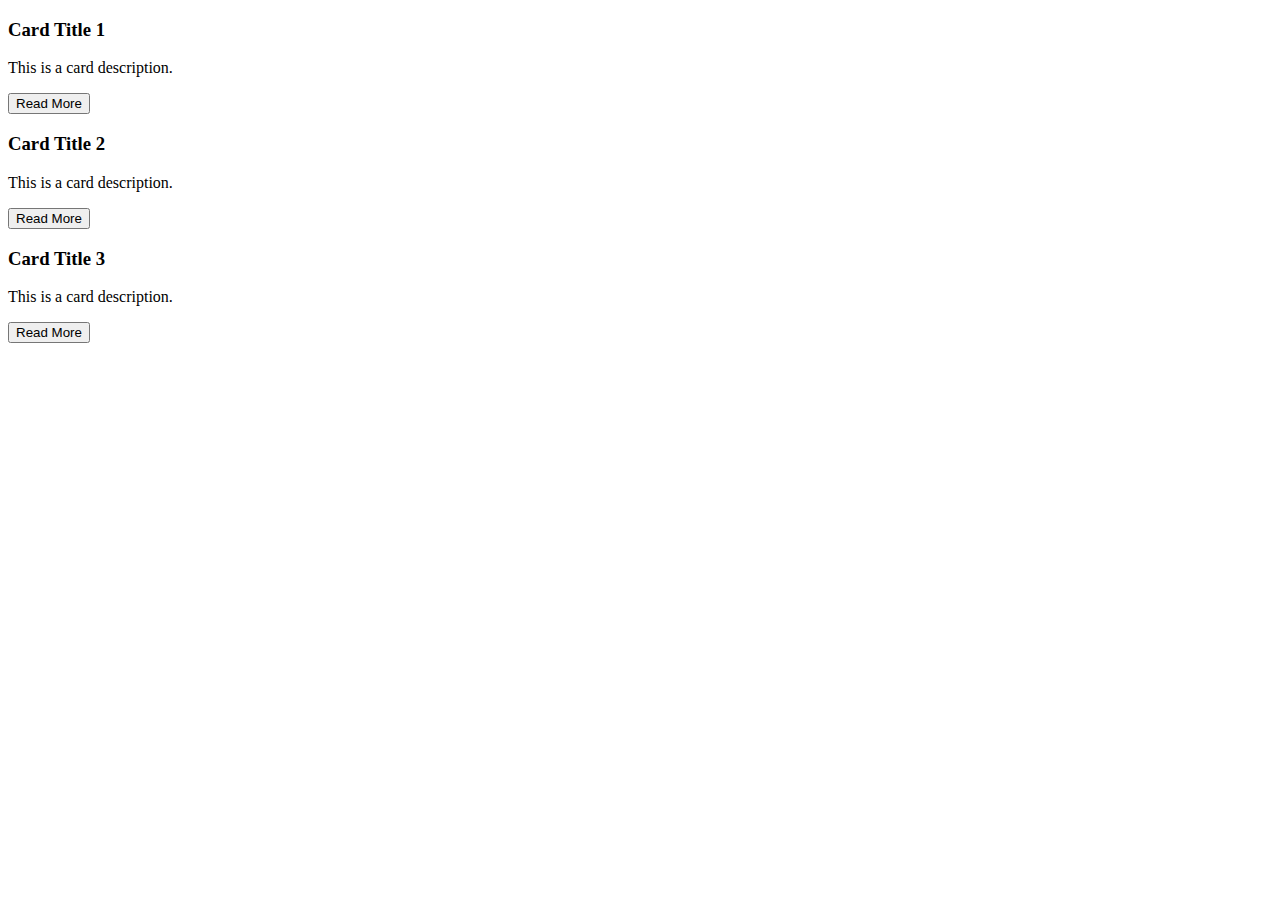
<file: gallery.html>
<!DOCTYPE html>
<html lang="en">
<head>
  
  <title>Gallery Page</title>
  <link rel="style sheet" href="./"
  
</head>
<body>
  <div class="cards-container">
    <div class="card">
        <h3>Card Title 1</h3>
        <p>This is a card description.</p>
        <button>Read More</button>
    </div>

    <div class="card">
        <h3>Card Title 2</h3>
        <p>This is a card description.</p>
        <button>Read More</button>
    </div>

    <div class="card">
        <h3>Card Title 3</h3>
        <p>This is a card description.</p>
        <button>Read More</button>
    </div>
</div>
</body>
</html>
</file>
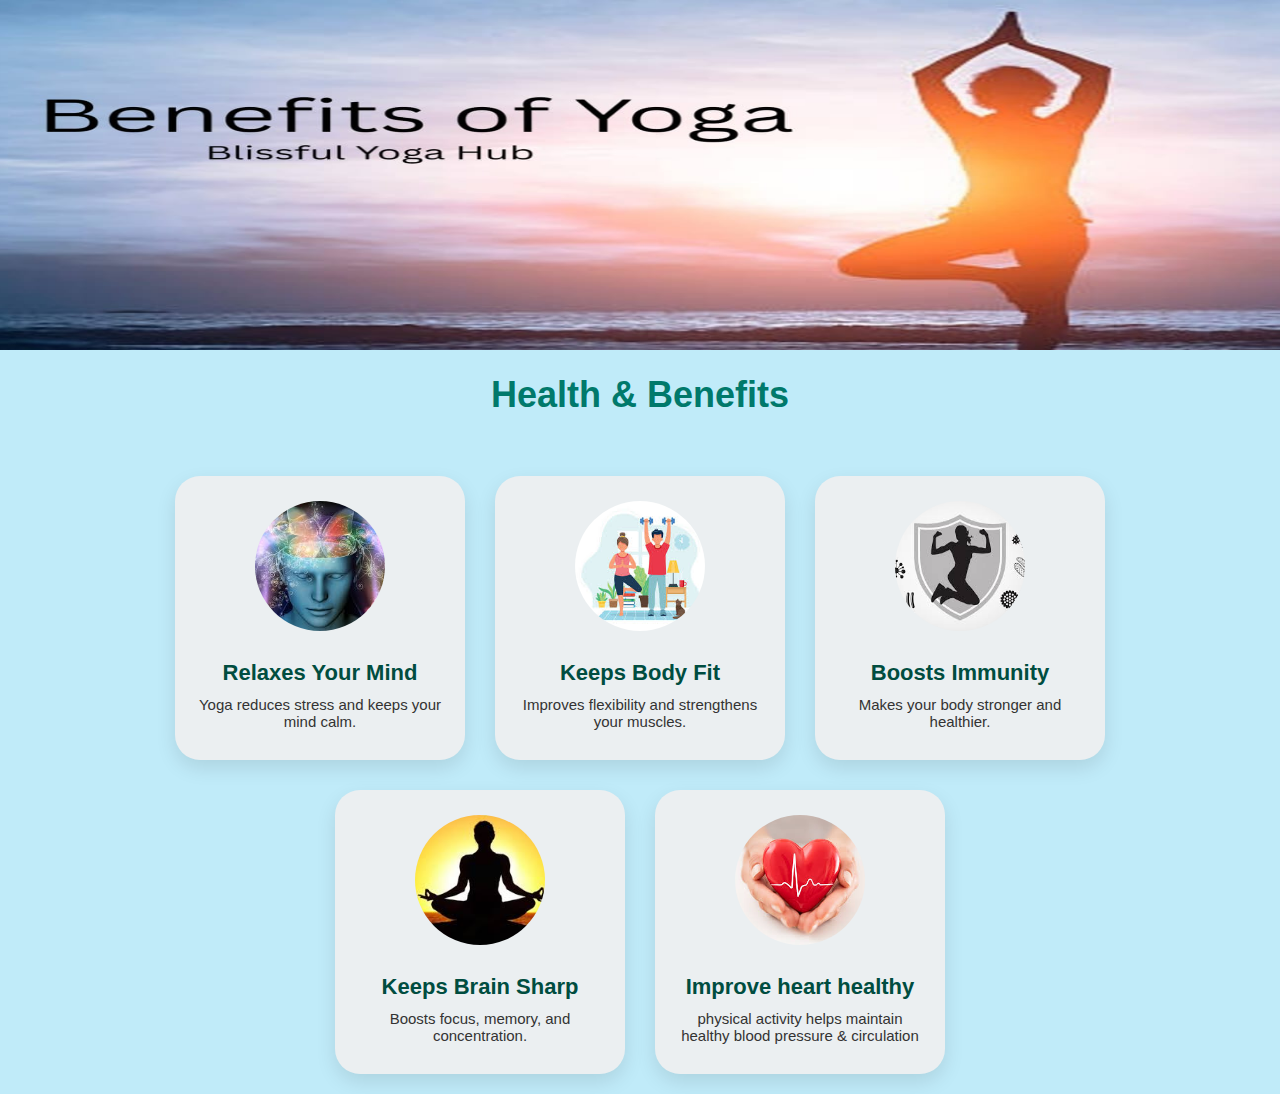
<file: pages/benefits.html>
<!DOCTYPE html>
<html lang="en">
<head>
    <meta charset="UTF-8">
    <title>Health & Benefits</title>
    <link rel="stylesheet" href="./benefit.css"> 

</head>
<body>
 <img src="../images/benefits of yoga.jpg" height="350px" width="1580px">
   
  <h1>Health & Benefits</h1>
     <div class="cards-container">

        <div class="card">
            <img src="../images/brain.jpg" alt="Brain">
            <h2>Relaxes Your Mind</h2>
            <p>Yoga reduces stress and keeps your mind calm.</p>
        </div>

        <div class="card">
            <img src="../images/body fit.jpg" alt="Body Fit">
            <h2>Keeps Body Fit</h2>
            <p>Improves flexibility and strengthens your muscles.</p>
        </div>
             <div class="card">
            <img src="../images/immunity.jpg" alt="Immunity">
            <h2>Boosts Immunity</h2>
            <p>Makes your body stronger and healthier.</p>
        </div>

          <div class="card">
            <img src="../images/mind.jpg" alt="Mind">
            <h2>Keeps Brain Sharp</h2>
            <p>Boosts focus, memory, and concentration.</p>
        </div>
            <div class="card">
            <img src="../images/heart.jpg" alt="Heart">
            <h2>Improve heart healthy</h2>
            <p>physical activity helps maintain healthy blood pressure & circulation</p>
        </div>

        

   

</body>
</html>
</file>
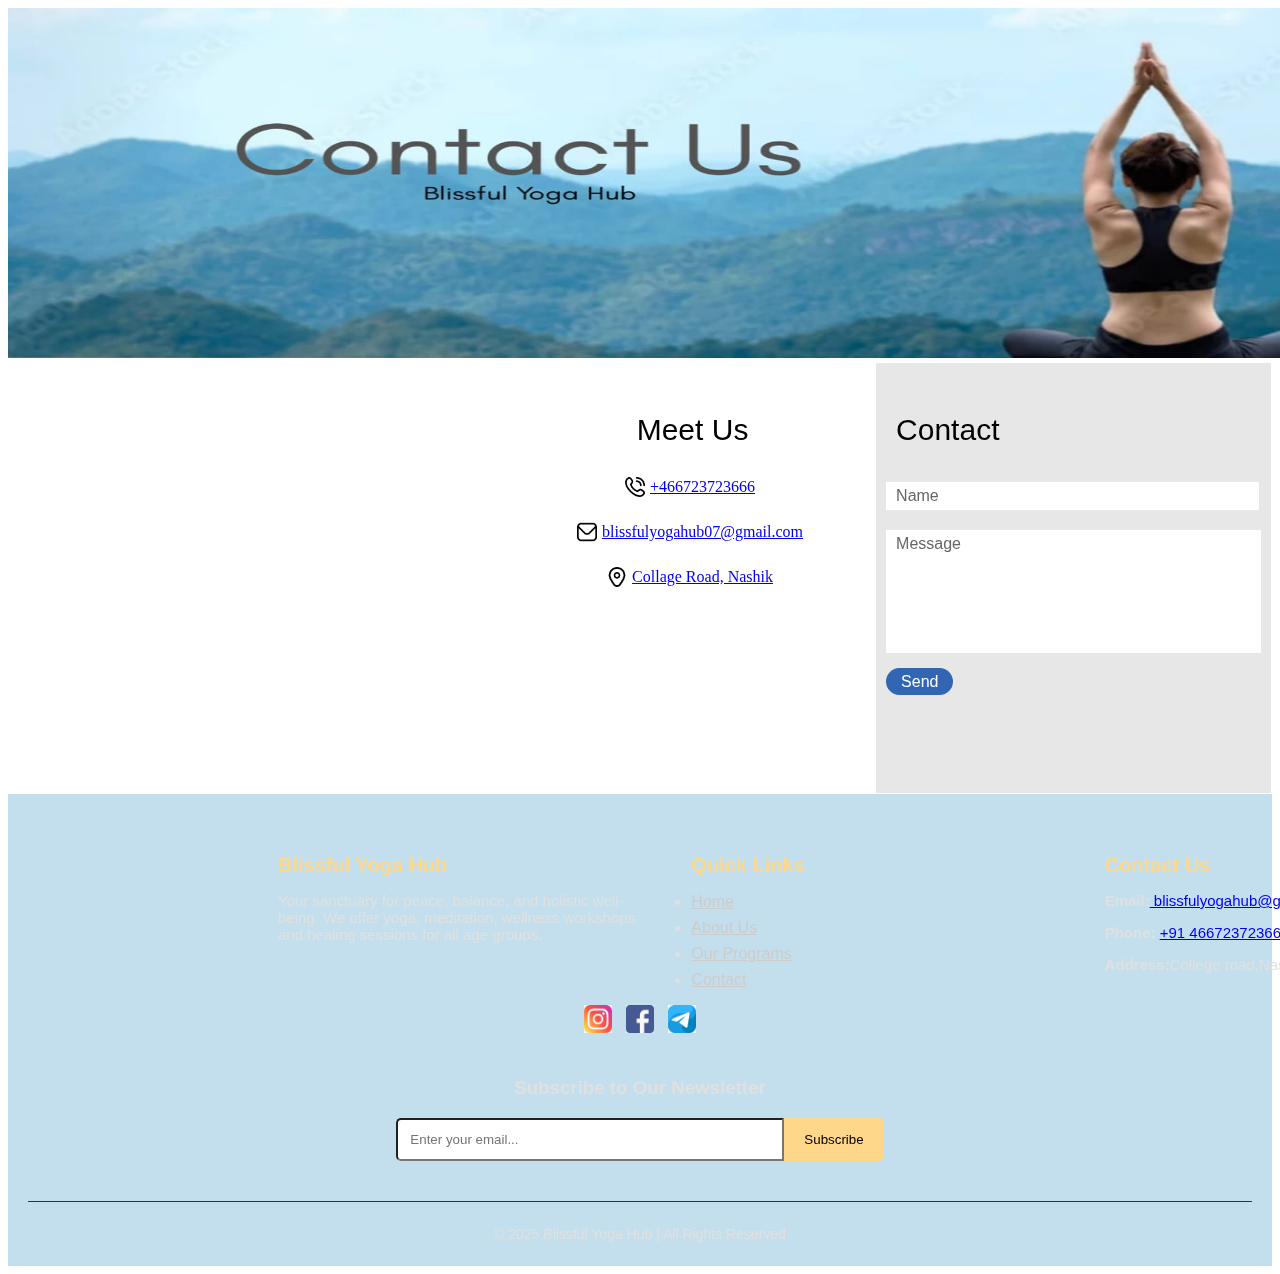
<file: pages/contact.html>
<!DOCTYPE html>
<html>

<head>
  <title>Contact Us</title>
</head>
<style>
  .main-page {
    padding-right: 5px 30px 0px 30px;
  }

  body {
    background-color: rgb(255, 255, 255);
  }

  .container {
    display: flex;
    justify-content: space-evenly;
    flex-wrap: nowrap;
  }

  .item {
    background-color: white;
    height: 430px;
    width: 500px;
    border: 1px solid rgb(255, 255, 255);
  }

  .item:hover {
    border: 1px solid rgb(236, 234, 234);
    transition: 2s;
  }

  .heading {
    display: flex;
    justify-content: center;
    font-size: 30px;
    font-family: 'Lucida Sans', 'Lucida Sans Regular', 'Lucida Grande', 'Lucida Sans Unicode', Geneva, Verdana, sans-serif;
    padding: 40px 40px 10px 50px;
    margin-top: 10px;
    align-items: center;
  }

  .images {
    display: inline-flexbox;
  }



  .proj-sub-information {
    display: flex;
    justify-content: center;
    padding: 15px 20px 0px 20px;

  }

  .info {
    display: inline-flex;
    align-items: center;
    justify-content: center;
  }

  .img {
    display: inline-flex;
    align-items: center;
    padding: 5px;

  }

  .item2 {
    background-color: rgb(232, 231, 231);
    height: 430px;
    width: 500px;
    border: 1px solid rgb(255, 255, 255);
    margin-bottom: 40pxpx;
  }

  .heading2 {
    display: flex;
    align-items: center;
    font-size: 30px;
    font-family: 'Lucida Sans', 'Lucida Sans Regular', 'Lucida Grande', 'Lucida Sans Unicode', Geneva, Verdana, sans-serif;
    font-weight: 200;
    padding: 20px 5px 10px 20px;
    margin-top: 30px;
  }

  .user-info {
    display: flex;
    align-items: center;
    border-color: 1px solid rgb(19, 17, 17);
  }

  .user-name {
    background-color: white;
    color: rgb(104, 101, 101);
    padding: 5px 320px 5px 10px;
    margin: 25px 10px 10px 10px;
    font-family: 'Lucida Sans', 'Lucida Sans Regular', 'Lucida Grande', 'Lucida Sans Unicode', Geneva, Verdana, sans-serif;

  }

  .user-info2 {
    display: flex;
    align-items: center;
  }

  .user-message {
    background-color: white;
    color: rgb(104, 101, 101);
    padding: 5px 300px 100px 10px;
    margin: 10px 10px 20px 10px;
    font-family: 'Lucida Sans', 'Lucida Sans Regular', 'Lucida Grande', 'Lucida Sans Unicode', Geneva, Verdana, sans-serif;

  }

  .send-button {
    background-color: #3366b2;
    color: white;
    padding: 5px 15px 5px 15px;
    margin: 10px;
    font-family: 'Lucida Sans', 'Lucida Sans Regular', 'Lucida Grande', 'Lucida Sans Unicode', Geneva, Verdana, sans-serif;
    border-radius: 20px;
  }

  .contact-section {
    padding: 50px 0;
    background: #f7f7f7;
    display: flex;
    justify-content: center;
  }

  .contact-container {
    width: 90%;
    max-width: 1100px;
    display: flex;
    justify-content: space-between;
    gap: 30px;
  }

  .meet-box,
  .form-box {
    background: white;
    padding: 35px 40px;
    flex: 1;
    border-radius: 10px;
    box-shadow: 0 4px 12px rgba(0, 0, 0, 0.1);
  }

  /* Center Everything Inside Meet Us Box */
  .meet-box {
    text-align: center;
  }

  .meet-box h2 {
    margin-bottom: 25px;
  }

  .info-item {
    display: flex;
    align-items: center;
    justify-content: center;
    gap: 10px;
    margin-bottom: 15px;
    font-size: 16px;
  }

  .footer {
    background: #c3dfed;
    color: #e0e0e0;
    padding: 40px 20px 10px;
    font-family: 'Poppins', sans-serif;
  }

  .footer-container {
    display: flex;
    flex-wrap: wrap;
    justify-content: space-between;
    gap: 40px;
    width: 1200px;
    margin-left: 250px;

  }

  .footer-box {
    flex: 1 1 250px;
  }

  .footer-box h3 {
    margin-bottom: 15px;
    color: #ffd78a;
    font-size: 20px;
  }

  .footer-box p {
    font-size: 15px;

  }

  .footer-box ul {
    padding: 0;
  }

  .footer-box ul li {
    margin: 8px 0;
  }

  .footer-box ul li a {
    color: #cccccc;
    transition: 0.3s;
  }

  .footer-box ul li a:hover {
    color: #ffd78a;
    padding-left: 5px;
  }

  .social-links a {
    font-size: 22px;
    margin-right: 10px;
    color: #ffd78a;
    transition: 0.3s;
  }

  .social-links a:hover {
    color: white;
  }

  .newsletter {
    text-align: center;
    margin: 40px auto;
    width: 600px;
  }

  .newsletter-box {
    display: flex;
    justify-content: center;
    margin-top: 10px;
  }

  .newsletter input {
    padding: 12px;
    width: 60%;
    border-radius: 5px 0 0 5px;
  }

  .newsletter button {
    padding: 12px 20px;
    border: none;
    background: #ffd78a;
    color: black;
    border-radius: 0 5px 5px 0;
    cursor: pointer;
    transition: 0.3s;
  }

  .newsletter button:hover {
    background: white;
  }

  .footer-bottom {
    text-align: center;
    border-top: 1px solid #333;
    margin-top: 30px;
    padding-top: 10px;
  }

  .footer-bottom p {
    font-size: 14px
  }

  .social-icons img {
    width: 28px;
    margin: 0 5px;
    transition: 0.3s;
  }
</style>

</body>
<img src="../images/contact.jpg" height="350px" width="1497px" class="main-page" />
<div class="container">
  <div class="item">
    <iframe
      src="https://www.google.com/maps/embed?pb=!1m18!1m12!1m3!1d3749.060111131785!2d73.76038467464845!3d20.005991681399607!2m3!1f0!2f0!3f0!3m2!1i1024!2i768!4f13.1!3m3!1m2!1s0x3bddeb994f54f533%3A0xef938d11bd1d4c9e!2sCollege%20Rd%2C%20Nashik%2C%20Maharashtra!5e0!3m2!1sen!2sin!4v1764781768917!5m2!1sen!2sin"
      width="490" height="430" style="border:0;" allowfullscreen="" loading="lazy"
      referrerpolicy="no-referrer-when-downgrade"></iframe>
  </div>

  <div class="item">
    <span class="heading">Meet Us</span>

    <diV class="proj-information">

      <div class="proj-sub-information">
        <img src="../images/phone-call.png" height="20px" class="img" />
        <span class="info"><a href="callus:+466723723666">+466723723666</a></span>
      </div>

      <div class="proj-sub-information">
        <img src="../images/mail.png" height="20px" class="img" />
        <span class="info"><a href="mailto:blissfulyogahub07@gmail.com">blissfulyogahub07@gmail.com</a></span>
      </div>

      <div class="proj-sub-information">
        <img src="../images/location.png" height="20px" class="img" />
        <span class="info"><a href="map:Collage Road, Nashik">Collage Road, Nashik</a></span>
      </div>

    </diV>
  </div>

  <div class="item2">
    <span class="heading2">Contact</span>
    <div class="user-info">
      <span class="user-name">Name</span>
    </div>
    <div class="user-info2">
      <span class="user-message">Message</span>
    </div>
    <div class="">
      <span class="send-button">Send</span>
    </div>
  </div>
</div>

<footer class="footer">
  <div class="footer-container">

    <div class="footer-box">
      <h3>Blissful Yoga Hub</h3>
      <p>Your sanctuary for peace, balance, and holistic well-being.
        We offer yoga, meditation, wellness workshops and healing sessions for all age groups.</p>
    </div>


    <div class="footer-box">
      <h3>Quick Links</h3>
      <ul>
        <li><a href="../index.html">Home</a></li>
        <li><a href="about.html">About Us</a></li>
        <li><a href="types.html">Our Programs</a></li>
        <li><a href="contact.html">Contact</a></li>
      </ul>
    </div>

    <div class="footer-box">
      <h3>Contact Us</h3>
      <p><b>Email:</b><a href="mailto:blissfulyogahub07"> blissfulyogahub@gmail.com</a><br /></p>
      <p><b>Phone:</b> <a href="callus">+91 466723723666</a></p>
      <p><b>Address:</b>College road,Nashik</p>
    </div>
  </div>

  <div align="center">
    <div class="social-icons">
      <img src="../images/insta.jpg" alt="insta-img" />
      <img src="../images/facebook.jpg" alt="facebook-img" />
      <img src="../images/telegram.jpg" alt="telegram-img" />
    </div>
  </div>

  <div class="newsletter">
    <h3>Subscribe to Our Newsletter</h3>
    <div class="newsletter-box">
      <input type="email" placeholder="Enter your email...">
      <button>Subscribe</button>
    </div>
  </div>

  <div class="footer-bottom">
    <p>© 2025 Blissful Yoga Hub | All Rights Reserved</p>
  </div>

</footer>

</body>

</html>
</file>
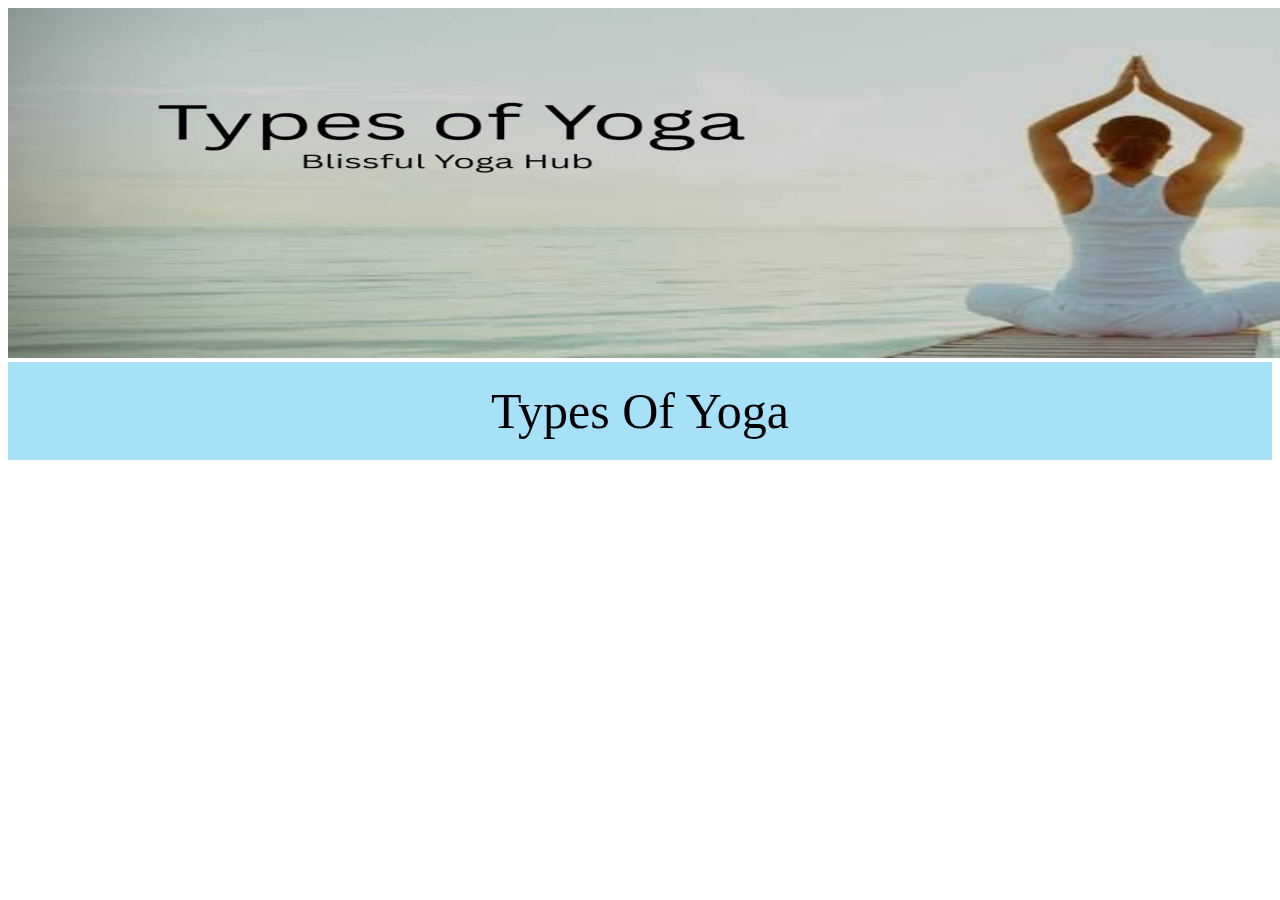
<file: pages/types.html>
<!DOCTYPE html>
<html lang="en">
<head>
    <title>Types Of Yoga</title>
    <style>
        .heading{
            text-align: center;
            padding: 20px;
            background:rgb(167, 225, 248);
            color: black;
            font-size: 50px;
        }
    </style>
</head>
<body>
    <img src="../images/types of yoga.jpg" height="350" width="1515"/>
    <div class="heading">Types Of Yoga</div>
    
</body>
</html>
</file>
<file: pages/benefit.css>
.navbar {
    width: 1440px;
    padding: 15px 40px;
    display: flex;
    justify-content: space-between;
    align-items: center;
    background: #ffffff;
    box-shadow: 0 2px 8px rgb(0, 0, 0);
    position: fixed;
    top: 0px;
    left: 0px
}


.logo {
    font-size: 22px;
    font-weight: 600;
    color: #121312;
}

.nav-links {
    margin: 0;
    padding: 0;
    display: flex;
    gap: 30px;
}

body {
    font-family: Arial, sans-serif;
    background: #c0ebf9;
    margin: 0;
    padding: 0;
    display: flex;
    flex-direction: column;
    align-items: center;
}

.banner img {
    width: 100%;
    height: auto;
    display: block;
    margin-bottom: 30px;
}

h1 {
    font-size: 36px;
    margin-bottom: 40px;
    color: #00796b;
}


.cards-container {
    display: flex;
    flex-wrap: wrap;
    justify-content: center;
    gap: 30px;
    max-width: 1200px;
    padding: 20px;
}

.card {
    background-color: #ebeff1;
    border-radius: 25px;
    width: 250px;
    text-align: center;
    padding: 25px 20px;
    box-shadow: 0 8px 20px rgba(0, 0, 0, 0.1);
    transition: transform 0.3s, box-shadow 0.3s;
}

.card:hover {
    transform: translateY(-10px);
    box-shadow: 0 15px 30px rgba(0, 0, 0, 0.2);
}

.card img {
    width: 130px;
    height: 130px;
    border-radius: 50%;
    object-fit: cover;
    margin-bottom: 15px;
    
}

.card h2 {
    font-family: Verdana, sans-serif;
    font-weight: bold;
    font-size: 22px;
    margin: 10px 0;
    color: #004d40;
}

.footer {
    background: #5f97a4;
    color: #e0e0e0;
    padding: 40px 20px 10px;
    font-family: 'Poppins', sans-serif;
}

.footer-container {
    display: flex;
    flex-wrap: wrap;
    justify-content: space-between;
    gap: 40px;
    width: 1200px;
    margin-left: 250px;

}

.footer-box {
    flex: 1 1 250px;
}

.footer-box h3 {
    margin-bottom: 15px;
    color: #ffd78a;
    font-size: 20px;
}

.footer-box p {
    font-size: 15px;

}

.footer-box ul {
    padding: 0;
}

.footer-box ul li {
    margin: 8px 0;
}

.footer-box ul li a {
    color: #cccccc;
    transition: 0.3s;
}

.footer-box ul li a:hover {
    color: #ffd78a;
    padding-left: 5px;
}

.social-links a {
    font-size: 22px;
    margin-right: 10px;
    color: #ffd78a;
    transition: 0.3s;
}

.social-links a:hover {
    color: white;
}

.newsletter {
    text-align: center;
    margin: 40px auto;
    width: 600px;
}

.newsletter-box {
    display: flex;
    justify-content: center;
    margin-top: 10px;
}

.newsletter input {
    padding: 12px;
    width: 60%;
    border-radius: 5px 0 0 5px;
}

.newsletter button {
    padding: 12px 20px;
    border: none;
    background: #ffd78a;
    color: black;
    border-radius: 0 5px 5px 0;
    cursor: pointer;
    transition: 0.3s;
}

.newsletter button:hover {
    background: white;
}

.footer-bottom {
    text-align: center;
    border-top: 1px solid #333;
    margin-top: 30px;
    padding-top: 10px;
}

.footer-bottom p {
    font-size: 14px
}

.social-icons img {
    width: 28px;
    margin: 0 5px;
    transition: 0.3s;
}

.card p {
    font-size: 15px;
    color: #333333;
    margin: 5px 0;
}

@media screen and (max-width: 768px) {
    .cards-container {
        flex-direction: column;
        align-items: center;
    }
}
</file>
